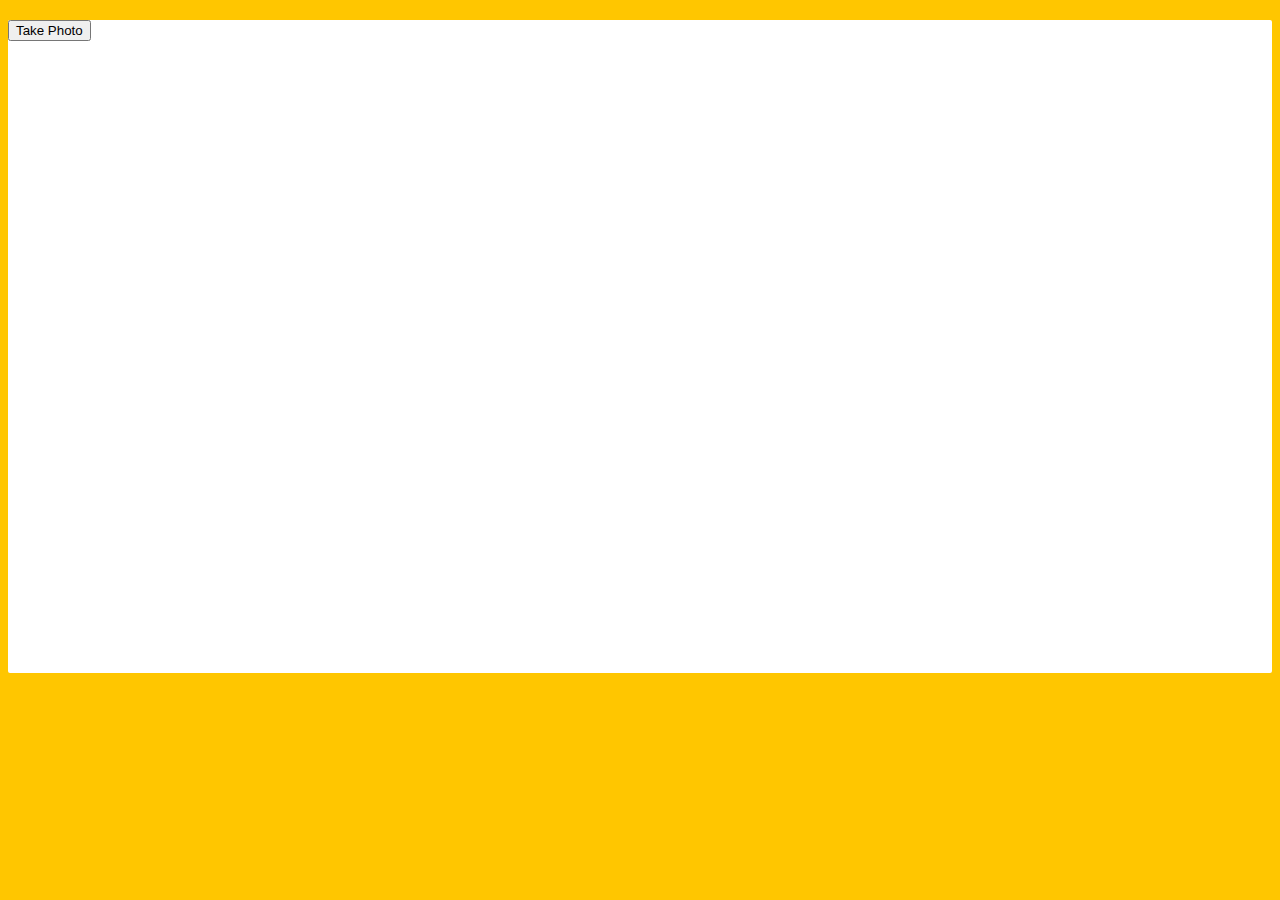
<file: 19 - Webcam Fun/index.html>
<!DOCTYPE html>
<html lang="en">
<head>
  <meta charset="UTF-8">
  <title>Get User Media Code Along!</title>
  <link rel="stylesheet" href="style.css">
</head>
<body>

  <div class="photobooth">
    <div class="controls">
      <button onClick="takePhoto()">Take Photo</button>
<!--       <div class="rgb">
        <label for="rmin">Red Min:</label>
        <input type="range" min=0 max=255 name="rmin">
        <label for="rmax">Red Max:</label>
        <input type="range" min=0 max=255 name="rmax">

        <br>

        <label for="gmin">Green Min:</label>
        <input type="range" min=0 max=255 name="gmin">
        <label for="gmax">Green Max:</label>
        <input type="range" min=0 max=255 name="gmax">

        <br>

        <label for="bmin">Blue Min:</label>
        <input type="range" min=0 max=255 name="bmin">
        <label for="bmax">Blue Max:</label>
        <input type="range" min=0 max=255 name="bmax">
      </div> -->
    </div>

    <canvas class="photo"></canvas>
    <video class="player"></video>
    <div class="strip"></div>
  </div>

  <audio class="snap" src="./snap.mp3" hidden></audio>

  <script src="scripts.js"></script>

</body>
</html>
</file>
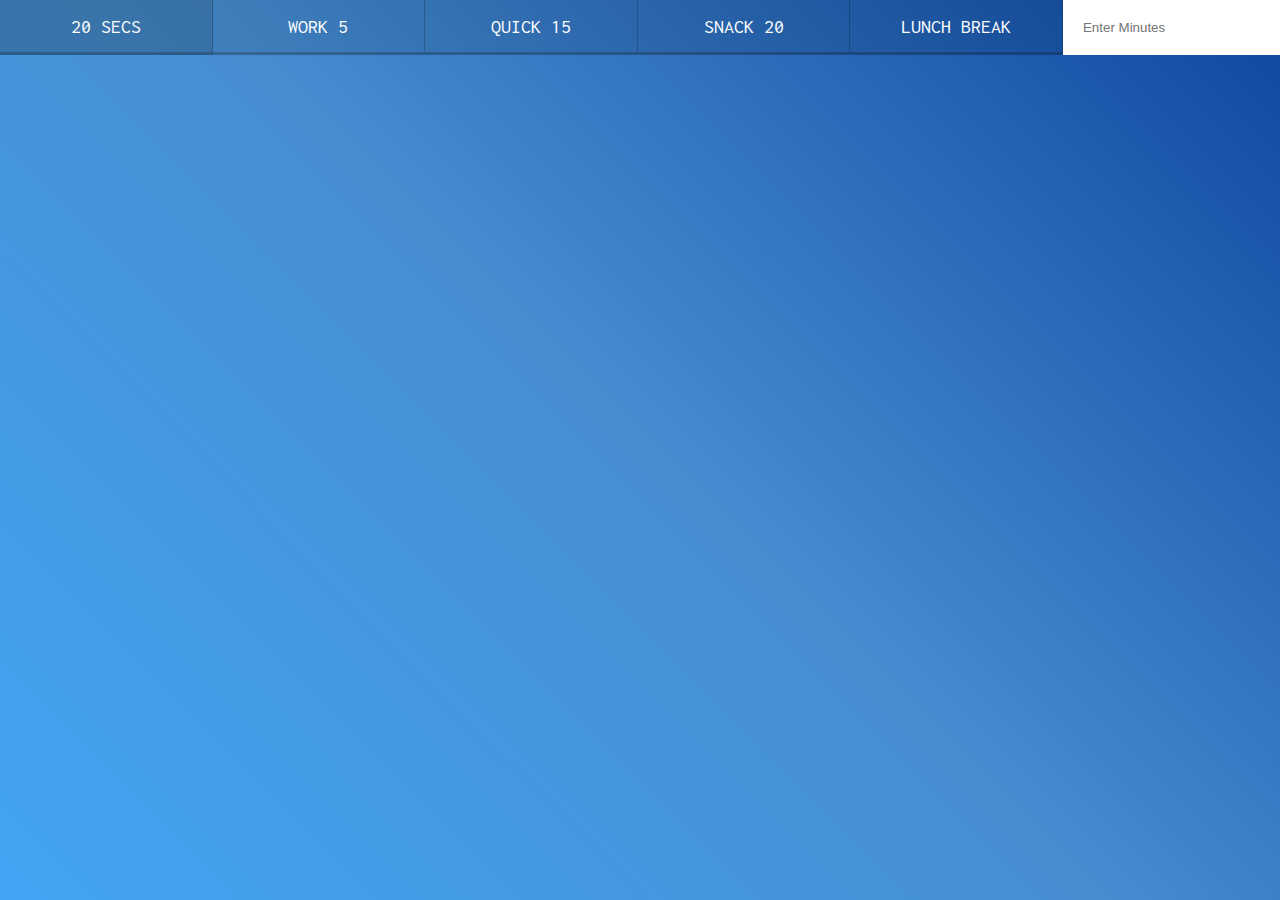
<file: 29 - Countdown Timer/index.html>
<!DOCTYPE html>
<html lang="en">
<head>
  <meta charset="UTF-8">
  <title>Countdown Timer</title>
  <link href='https://fonts.googleapis.com/css?family=Inconsolata' rel='stylesheet' type='text/css'>
  <link rel="stylesheet" href="style.css">
</head>
<body>
  <div class="timer">
    <div class="timer__controls">
      <button data-time="20" class="timer__button">20 Secs</button>
      <button data-time="300" class="timer__button">Work 5</button>
      <button data-time="900" class="timer__button">Quick 15</button>
      <button data-time="1200" class="timer__button">Snack 20</button>
      <button data-time="3600" class="timer__button">Lunch Break</button>
      <form name="customForm" id="custom">
        <input type="text" name="minutes" placeholder="Enter Minutes">
      </form>
    </div>
    <div class="display">
      <h1 class="display__time-left"></h1>
      <p class="display__end-time"></p>
    </div>
  </div>

  <script src="scripts-START.js"></script>
</body>
</html>
</file>
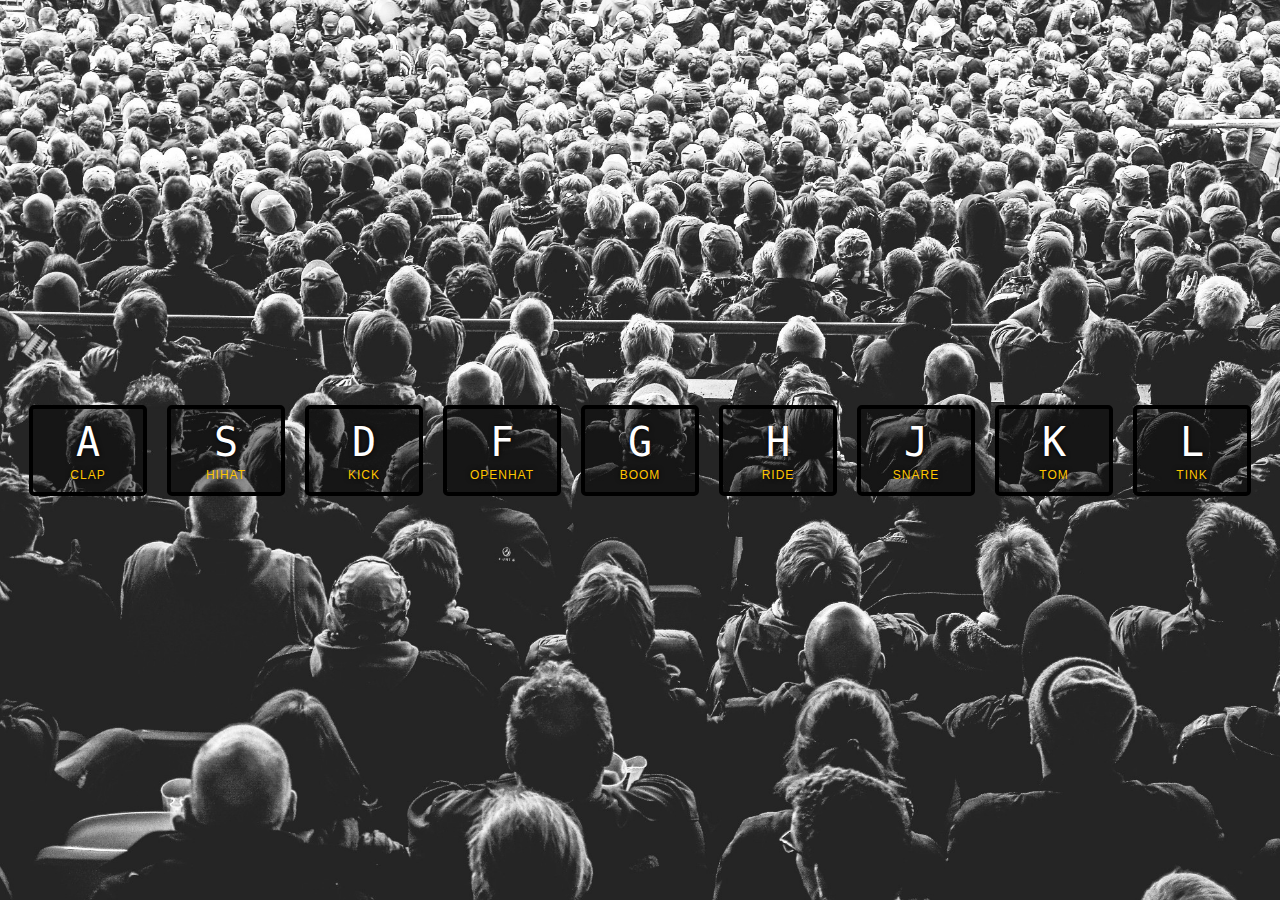
<file: 01 - JavaScript Drum Kit/index-START.html>
<!DOCTYPE html>
<html lang="en">
  <head>
    <meta charset="UTF-8" />
    <title>JS Drum Kit</title>
    <link rel="stylesheet" href="style.css" />
  </head>
  <body>
    <div class="keys">
      <div data-key="65" class="key">
        <kbd>A</kbd>
        <span class="sound">clap</span>
      </div>
      <div data-key="83" class="key">
        <kbd>S</kbd>
        <span class="sound">hihat</span>
      </div>
      <div data-key="68" class="key">
        <kbd>D</kbd>
        <span class="sound">kick</span>
      </div>
      <div data-key="70" class="key">
        <kbd>F</kbd>
        <span class="sound">openhat</span>
      </div>
      <div data-key="71" class="key">
        <kbd>G</kbd>
        <span class="sound">boom</span>
      </div>
      <div data-key="72" class="key">
        <kbd>H</kbd>
        <span class="sound">ride</span>
      </div>
      <div data-key="74" class="key">
        <kbd>J</kbd>
        <span class="sound">snare</span>
      </div>
      <div data-key="75" class="key">
        <kbd>K</kbd>
        <span class="sound">tom</span>
      </div>
      <div data-key="76" class="key">
        <kbd>L</kbd>
        <span class="sound">tink</span>
      </div>
    </div>

    <audio data-key="65" src="sounds/clap.wav"></audio>
    <audio data-key="83" src="sounds/hihat.wav"></audio>
    <audio data-key="68" src="sounds/kick.wav"></audio>
    <audio data-key="70" src="sounds/openhat.wav"></audio>
    <audio data-key="71" src="sounds/boom.wav"></audio>
    <audio data-key="72" src="sounds/ride.wav"></audio>
    <audio data-key="74" src="sounds/snare.wav"></audio>
    <audio data-key="75" src="sounds/tom.wav"></audio>
    <audio data-key="76" src="sounds/tink.wav"></audio>

    <script>
      function playSounds(e) {
        const audio = document.querySelector(`audio[data-key="${e.keyCode}"]`);
        const key = document.querySelector(`.key[data-key="${e.keyCode}"]`);

        if (!audio) return alert("must select a valid key note");
        audio.currentTime = 0;
        audio.play();
        key.classList.add("playing");
      }

      function removeTransition(e) {
        if (e.propertyName !== "transform") return;
        this.classList.remove("playing");
      }
      const keys = document.querySelectorAll(".key");
      keys.forEach((key) =>
        key.addEventListener("transitionend", removeTransition)
      );
      window.addEventListener("keydown", playSounds);
    </script>
  </body>
</html>

<!-- https://courses.wesbos.com/account -->
</file>
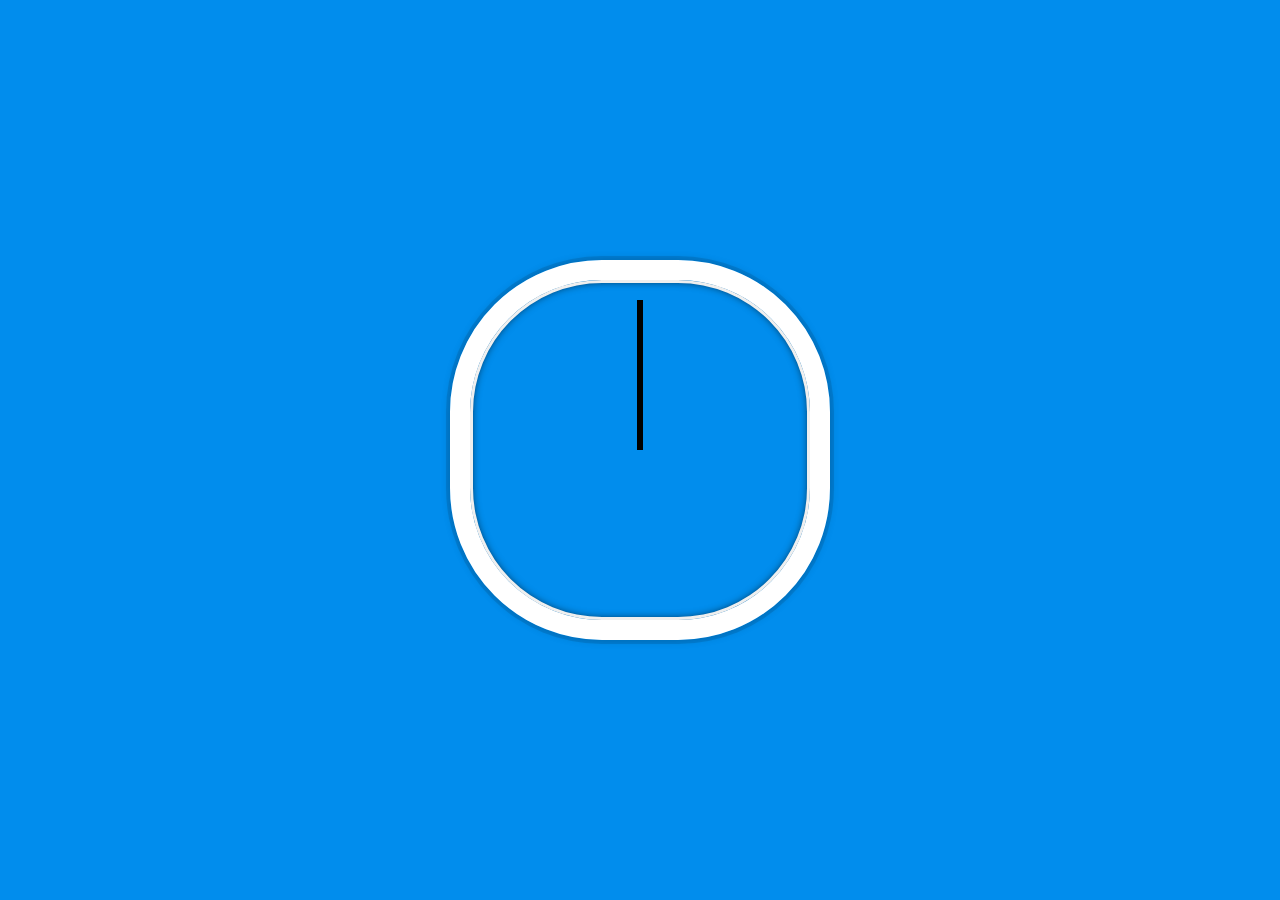
<file: 02 - JS and CSS Clock/index-START.html>
<!DOCTYPE html>
<html lang="en">
  <head>
    <meta charset="UTF-8" />
    <title>JS + CSS Clock</title>
  </head>
  <body>
    <div class="clock">
      <div class="clock-face">
        <div class="hand hour-hand"></div>
        <div class="hand min-hand"></div>
        <div class="hand second-hand"></div>
      </div>
    </div>

    <style>
      html {
        background: #018ded url(https://unsplash.it/1500/1000?image=881&blur=5);
        background-size: cover;
        font-family: "helvetica neue";
        text-align: center;
        font-size: 10px;
      }

      body {
        margin: 0;
        font-size: 2rem;
        display: flex;
        flex: 1;
        min-height: 100vh;
        align-items: center;
      }

      .clock {
        width: 30rem;
        height: 30rem;
        border: 20px solid white;
        border-radius: 40%;
        margin: 50px auto;
        position: relative;
        padding: 2rem;
        box-shadow: 0 0 0 4px rgba(0, 0, 0, 0.1), inset 0 0 0 3px #efefef,
          inset 0 0 10px black, 0 0 10px rgba(0, 0, 0, 0.2);
      }

      .clock-face {
        position: relative;
        width: 100%;
        height: 100%;
        transform: translateY(
          -3px
        ); /* account for the height of the clock hands */
      }

      .hand {
        width: 50%;
        height: 6px;
        background: black;
        position: absolute;
        top: 50%;
        transform-origin: 100%;
        transform: rotate(90deg);
        transition: all 0.05s;
        transition-timing-function: cubic-bezier(0.1, 2.7, 0.58, 1);
      }
    </style>

    <script>
      const secondHand = document.querySelector(".second-hand");
      const minHand = document.querySelector(".min-hand");
      const hourHand = document.querySelector(".hour-hand");

      function setDate() {
        const now = new Date();

        const hours = now.getHours();
        const hourDegrees = (hours / 12) * 360 + 90;
        hourHand.style.transform = `rotate(${hourDegrees}deg)`;

        const minutes = now.getMinutes();
        const minDegrees = (minutes / 60) * 360 + 90;
        minHand.style.transform = `rotate(${minDegrees}deg)`;

        const seconds = now.getSeconds();
        const secondsDegrees = (seconds / 60) * 360 + 90;
        secondHand.style.transform = `rotate(${secondsDegrees}deg)`;
      }
      setInterval(setDate, 1000);
    </script>
  </body>
</html>
</file>
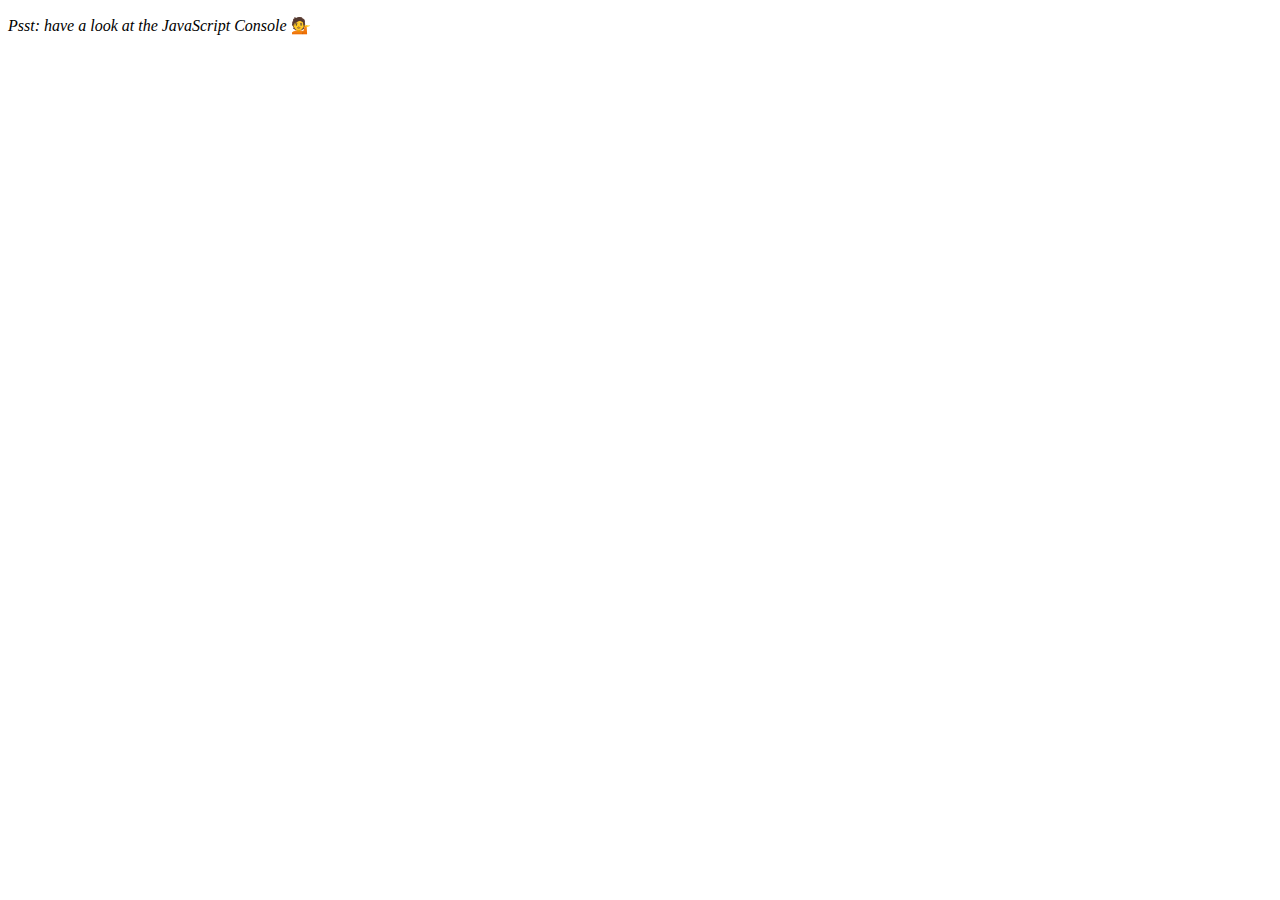
<file: 04 - Array Cardio Day 1/index-START.html>
<!DOCTYPE html>
<html lang="en">
  <head>
    <meta charset="UTF-8" />
    <title>Array Cardio 💪</title>
  </head>
  <body>
    <p><em>Psst: have a look at the JavaScript Console</em> 💁</p>
    <script>
      // Get your shorts on - this is an array workout!
      // ## Array Cardio Day 1

      // Some data we can work with

      const inventors = [
        { first: "Albert", last: "Einstein", year: 1879, passed: 1955 },
        { first: "Isaac", last: "Newton", year: 1643, passed: 1727 },
        { first: "Galileo", last: "Galilei", year: 1564, passed: 1642 },
        { first: "Marie", last: "Curie", year: 1867, passed: 1934 },
        { first: "Johannes", last: "Kepler", year: 1571, passed: 1630 },
        { first: "Nicolaus", last: "Copernicus", year: 1473, passed: 1543 },
        { first: "Max", last: "Planck", year: 1858, passed: 1947 },
        { first: "Katherine", last: "Blodgett", year: 1898, passed: 1979 },
        { first: "Ada", last: "Lovelace", year: 1815, passed: 1852 },
        { first: "Sarah E.", last: "Goode", year: 1855, passed: 1905 },
        { first: "Lise", last: "Meitner", year: 1878, passed: 1968 },
        { first: "Hanna", last: "Hammarström", year: 1829, passed: 1909 },
      ];

      const people = [
        "Bernhard, Sandra",
        "Bethea, Erin",
        "Becker, Carl",
        "Bentsen, Lloyd",
        "Beckett, Samuel",
        "Blake, William",
        "Berger, Ric",
        "Beddoes, Mick",
        "Beethoven, Ludwig",
        "Belloc, Hilaire",
        "Begin, Menachem",
        "Bellow, Saul",
        "Benchley, Robert",
        "Blair, Robert",
        "Benenson, Peter",
        "Benjamin, Walter",
        "Berlin, Irving",
        "Benn, Tony",
        "Benson, Leana",
        "Bent, Silas",
        "Berle, Milton",
        "Berry, Halle",
        "Biko, Steve",
        "Beck, Glenn",
        "Bergman, Ingmar",
        "Black, Elk",
        "Berio, Luciano",
        "Berne, Eric",
        "Berra, Yogi",
        "Berry, Wendell",
        "Bevan, Aneurin",
        "Ben-Gurion, David",
        "Bevel, Ken",
        "Biden, Joseph",
        "Bennington, Chester",
        "Bierce, Ambrose",
        "Billings, Josh",
        "Birrell, Augustine",
        "Blair, Tony",
        "Beecher, Henry",
        "Biondo, Frank",
      ];

      // Array.prototype.filter()
      // 1. Filter the list of inventors for those who were born in the 1500's

      const filterResult = inventors.filter(
        (inventor) => inventor.year <= 1600 && inventor.year >= 1500
      );
      console.table(filterResult);

      // Array.prototype.map()
      // 2. Give us an array of the inventors first and last names
      const mapResult = inventors.map(
        (person) => person.first + " " + person.last
      );
      console.log(mapResult);

      // Array.prototype.sort()
      // 3. Sort the inventors by birthdate, oldest to youngest
      const sortResult = inventors.sort((a, b) => (a.year > b.year ? 1 : -1));
      console.table(sortResult);
      // Array.prototype.reduce()
      // 4. How many years did all the inventors live all together?
      const reduceResult = inventors.reduce((total, inventor) => {
        return total + (inventor.passed - inventor.year);
      }, 0);
      console.log(reduceResult);

      // 5. Sort the inventors by years lived
      const oldest = inventors.sort((a, b) => {
        const lastguy = a.passed - a.year;
        const nextguy = b.passed - b.year;
        return lastguy > nextguy ? -1 : 1;
      });
      console.log("1st", oldest);

      // 6. create a list of Boulevards in Paris that contain 'de' anywhere in the name
      // https://en.wikipedia.org/wiki/Category:Boulevards_in_Paris
      // const category = document.querySelector(".mw-category");
      // const links = Array.from(category.querySelectorAll("a"));
      // const de = links
      //   .map((link) => link.textContent)
      //   .filter((streerName) => streerName.includes("de"));
      // 7. sort Exercise
      // Sort the people alphabetically by last name
      const sortlastName = people.sort((a, b) => {
        const [last, first] = a.split(", ");
        const [blast, bfirst] = b.split(", ");
        return last > blast ? 1 : -1;
      });

      console.log(sortlastName);

      // 8. Reduce Exercise
      // Sum up the instances of each of these
      const data = [
        "car",
        "car",
        "truck",
        "truck",
        "bike",
        "walk",
        "car",
        "van",
        "bike",
        "walk",
        "car",
        "van",
        "car",
        "truck",
      ];

      const addUp = data.reduce((acc, curr) => {
        if (!acc[curr]) {
          acc[curr] = 0;
        }
        acc[curr]++;
        return acc;
      }, {});
      console.log(addUp);
    </script>
  </body>
</html>
</file>
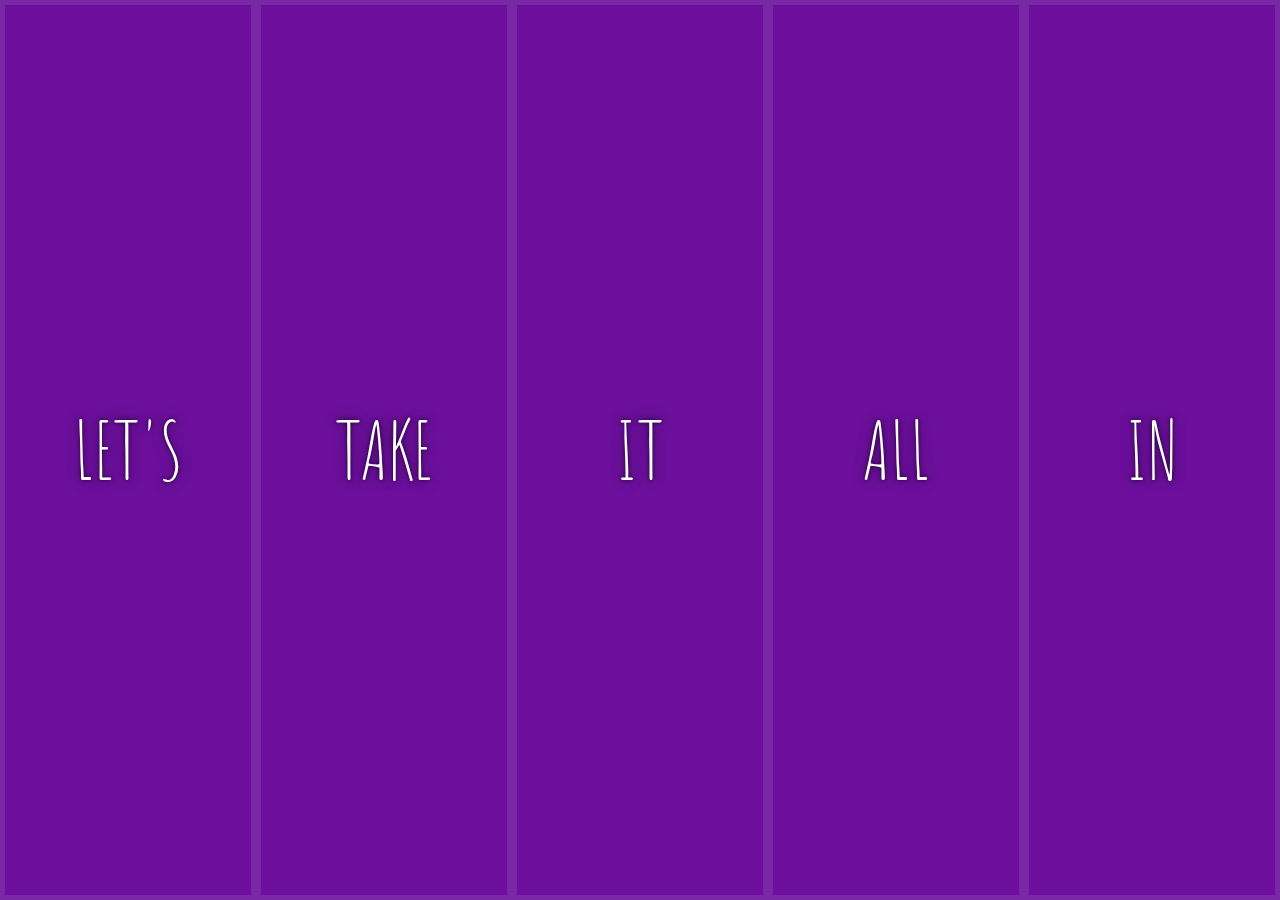
<file: 05 - Flex Panel Gallery/index-START.html>
<!DOCTYPE html>
<html lang="en">
  <head>
    <meta charset="UTF-8" />
    <title>Flex Panels 💪</title>
    <link
      href="https://fonts.googleapis.com/css?family=Amatic+SC"
      rel="stylesheet"
      type="text/css"
    />
  </head>
  <body>
    <style>
      html {
        box-sizing: border-box;
        background: #ffc600;
        font-family: "helvetica neue";
        font-size: 20px;
        font-weight: 200;
      }

      body {
        margin: 0;
      }

      *,
      *:before,
      *:after {
        box-sizing: inherit;
      }

      .panels {
        min-height: 100vh;
        overflow: hidden;
        display: flex;
      }

      .panel {
        background: #6b0f9c;
        box-shadow: inset 0 0 0 5px rgba(255, 255, 255, 0.1);
        color: white;
        text-align: center;
        align-items: center;
        /* Safari transitionend event.propertyName === flex */
        /* Chrome + FF transitionend event.propertyName === flex-grow */
        transition: font-size 0.7s cubic-bezier(0.61, -0.19, 0.7, -0.11),
          flex 0.7s cubic-bezier(0.61, -0.19, 0.7, -0.11), background 0.2s;
        font-size: 20px;
        background-size: cover;
        background-position: center;
        flex: 1;
        justify-content: center;
        align-items: center;
        display: flex;
        flex-direction: column;
      }

      .panel1 {
        background-image: url(https://source.unsplash.com/gYl-UtwNg_I/1500x1500);
      }
      .panel2 {
        background-image: url(https://source.unsplash.com/rFKUFzjPYiQ/1500x1500);
      }
      .panel3 {
        background-image: url(https://images.unsplash.com/photo-1465188162913-8fb5709d6d57?ixlib=rb-0.3.5&q=80&fm=jpg&crop=faces&cs=tinysrgb&w=1500&h=1500&fit=crop&s=967e8a713a4e395260793fc8c802901d);
      }
      .panel4 {
        background-image: url(https://source.unsplash.com/ITjiVXcwVng/1500x1500);
      }
      .panel5 {
        background-image: url(https://source.unsplash.com/3MNzGlQM7qs/1500x1500);
      }

      /* Flex Children */
      .panel > * {
        margin: 0;
        width: 100%;
        transition: transform 0.5s;
        flex: 1 0 auto;
        display: flex;
        justify-content: center;
        align-items: center;
      }

      .panel > *:first-child {
        transform: translateY(-100%);
      }
      .panel.open-active > *:first-child {
        transform: translateY(0);
      }
      .panel > *:last-child {
        transform: translateY(100%);
      }
      .panel.open-active > *:last-child {
        transform: translateY(0);
      }

      .panel p {
        text-transform: uppercase;
        font-family: "Amatic SC", cursive;
        text-shadow: 0 0 4px rgba(0, 0, 0, 0.72), 0 0 14px rgba(0, 0, 0, 0.45);
        font-size: 2em;
      }

      .panel p:nth-child(2) {
        font-size: 4em;
      }

      .panel.open {
        flex: 5;
        font-size: 40px;
      }
    </style>

    <div class="panels">
      <div class="panel panel1">
        <p>Hey</p>
        <p>Let's</p>
        <p>Dance</p>
      </div>
      <div class="panel panel2">
        <p>Give</p>
        <p>Take</p>
        <p>Receive</p>
      </div>
      <div class="panel panel3">
        <p>Experience</p>
        <p>It</p>
        <p>Today</p>
      </div>
      <div class="panel panel4">
        <p>Give</p>
        <p>All</p>
        <p>You can</p>
      </div>
      <div class="panel panel5">
        <p>Life</p>
        <p>In</p>
        <p>Motion</p>
      </div>
    </div>

    <script>
      const panels = document.querySelectorAll(".panel");

      function toggleOpen() {
        this.classList.toggle("open");
      }

      function toggleActive(e) {
        console.log(e.propertyName);
        if (e.propertyName.includes("flex")) {
          this.classList.toggle("open-active");
        }
      }

      panels.forEach((panel) => panel.addEventListener("click", toggleOpen));
      panels.forEach((panel) =>
        panel.addEventListener("transitionend", toggleActive)
      );
    </script>
  </body>
</html>
</file>
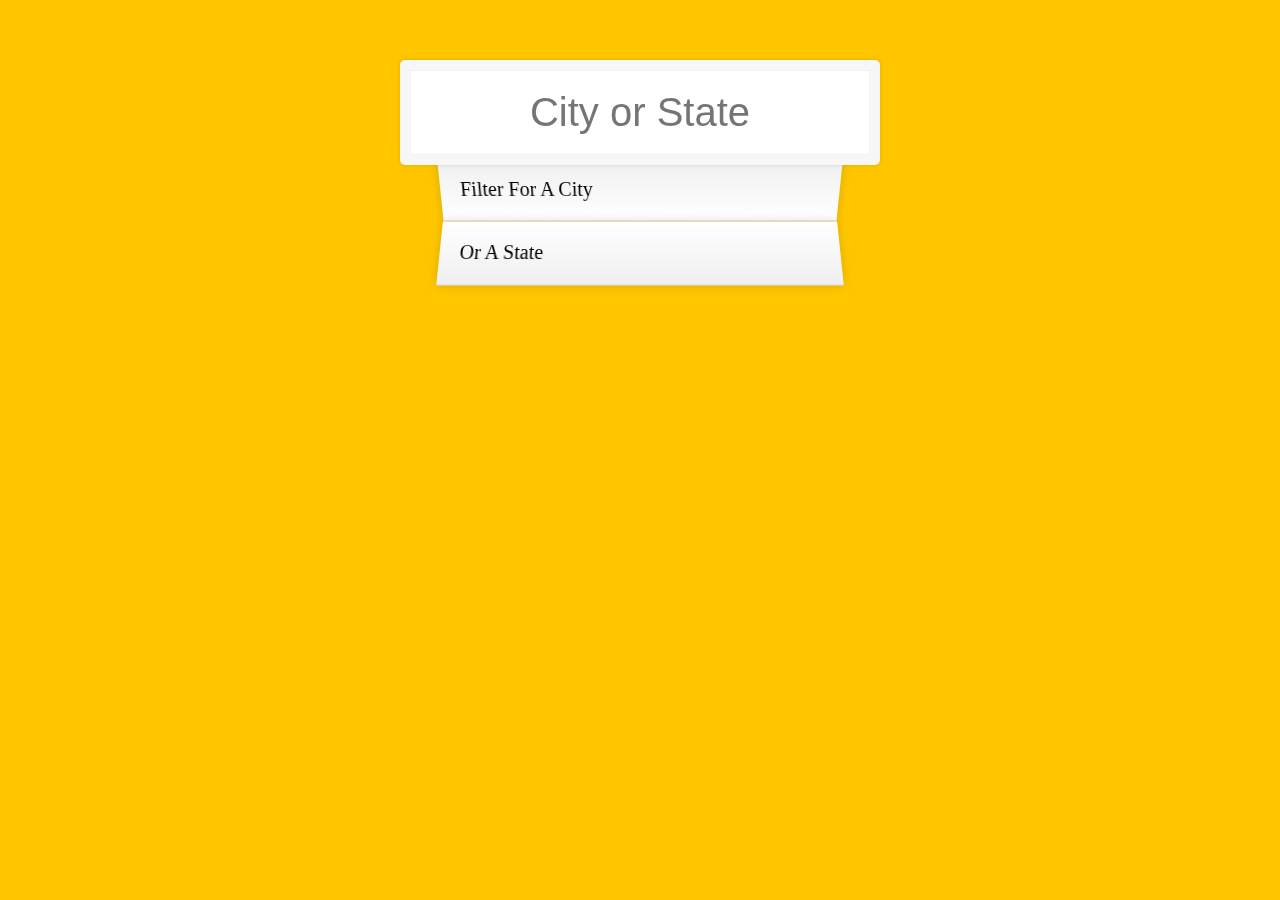
<file: 06 - Type Ahead/index-START.html>
<!DOCTYPE html>
<html lang="en">
  <head>
    <meta charset="UTF-8" />
    <title>Type Ahead 👀</title>
    <link rel="stylesheet" href="style.css" />
  </head>
  <body>
    <form class="search-form">
      <input type="text" class="search" placeholder="City or State" />
      <ul class="suggestions">
        <li>Filter for a city</li>
        <li>or a state</li>
      </ul>
    </form>
    <script>
      const endpoint =
        "https://gist.githubusercontent.com/Miserlou/c5cd8364bf9b2420bb29/raw/2bf258763cdddd704f8ffd3ea9a3e81d25e2c6f6/cities.json";

      //empty array to put our cities into
      const cities = [];

      //fetch data
      fetch(endpoint)
        .then((blob) => blob.json())
        .then((data) => cities.push(...data)); //we cant push because it will put the data into its own array INSTEAD we do spread.

      //function when a person types a word it filters
      function findMatches(wordToMatch, cities) {
        //takes cities array cuz we want to pass the data here to filter
        return cities.filter((place) => {
          //here we need to figure out if the city or state matches what was searched

          const regex = new RegExp(wordToMatch, "gi"); //create a regex to filter out the word that gets types in the input box
          return place.city.match(regex) || place.state.match(regex);
        });
      }

      //function will create a comma between the pop numbers
      function numberWithCommas(x) {
        return x.toString().replace(/\B(?=(\d{3})+(?!\d))/g, ",");
      }

      //this function will be called when someone changes the value point in the input box
      function displayMatches() {
        const matchArray = findMatches(this.value, cities);
        const html = matchArray
          .map((place) => {
            const regex = new RegExp(this.value, "gi");
            const cityName = place.city.replace(
              regex,
              `<span class="hl">${this.value}</span>`
            );
            const stateName = place.city.replace(
              regex,
              `<span class="hl">${this.value}</span>`
            );
            return `
            <li>
              <span class="name">${cityName} ${stateName} </span>
              <span class="population"> pop: ${numberWithCommas(
                place.population
              )}</span>
            </li>
          `;
          })
          .join("");
        suggestions.innerHTML = html;
      }

      const searchInput = document.querySelector(".search");
      const suggestions = document.querySelector(".suggestions");

      searchInput.addEventListener("change", displayMatches);
      searchInput.addEventListener("keyup", displayMatches);
    </script>
  </body>
</html>
</file>
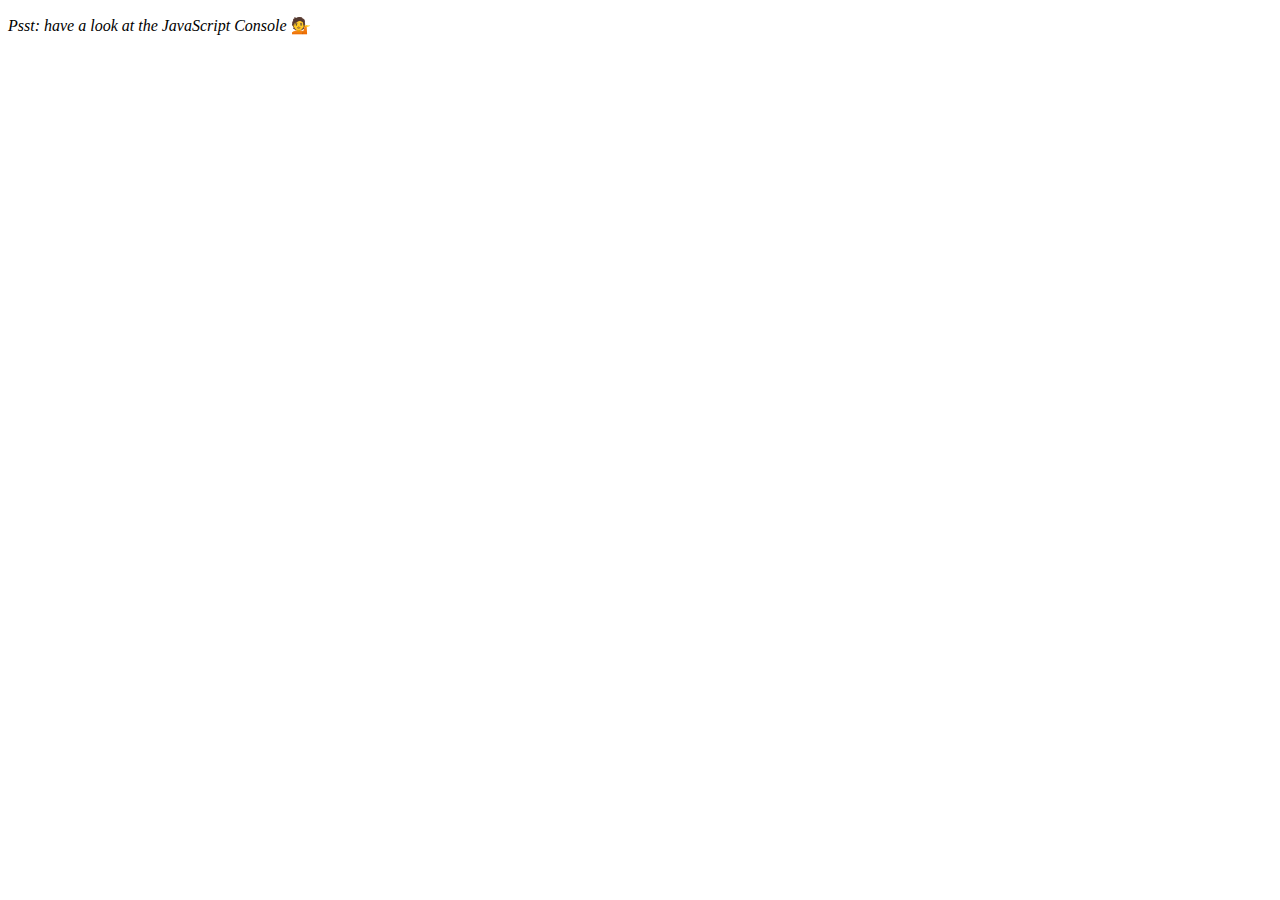
<file: 07 - Array Cardio Day 2/index-START.html>
<!DOCTYPE html>
<html lang="en">
  <head>
    <meta charset="UTF-8" />
    <title>Array Cardio 💪💪</title>
  </head>
  <body>
    <p><em>Psst: have a look at the JavaScript Console</em> 💁</p>
    <script>
      // ## Array Cardio Day 2

      const people = [
        { name: "Wes", year: 1988 },
        { name: "Kait", year: 1986 },
        { name: "Irv", year: 1970 },
        { name: "Lux", year: 2015 },
      ];

      const comments = [
        { text: "Love this!", id: 523423 },
        { text: "Super good", id: 823423 },
        { text: "You are the best", id: 2039842 },
        { text: "Ramen is my fav food ever", id: 123523 },
        { text: "Nice Nice Nice!", id: 542328 },
      ];

      // Some and Every Checks
      // Array.prototype.some() // is at least one person 19 or older?
      const isSomeOne19 = people.some((person) => {
        const currentYear = new Date().getFullYear();
        if (currentYear - person.year >= 19) {
          return true;
        }
      });
      console.log(isSomeOne19);
      // Array.prototype.every() // is everyone 19 or older?
      const isAllAdults = people.every((person) => {
        const currentYear = new Date().getFullYear();
        if (currentYear - person.year >= 19) {
          return true;
        }
      });
      console.log(isAllAdults);
      // Array.prototype.find()
      // Find is like filter, but instead returns just the one you are looking for
      // find the comment with the ID of 823423

      const comment = comments.find((comment) => {
        const text = comment.text;
        if (comment.id === 823423) {
          return text;
        }
      });
      console.log(comment);
      // Array.prototype.findIndex()
      // Find the comment with this ID
      // delete the comment with the ID of 823423
      const index = comments.findIndex((comment) => comment.id === 823423);
      console.log(index);
      comment.splice(index, 1);
    </script>
  </body>
</html>
</file>
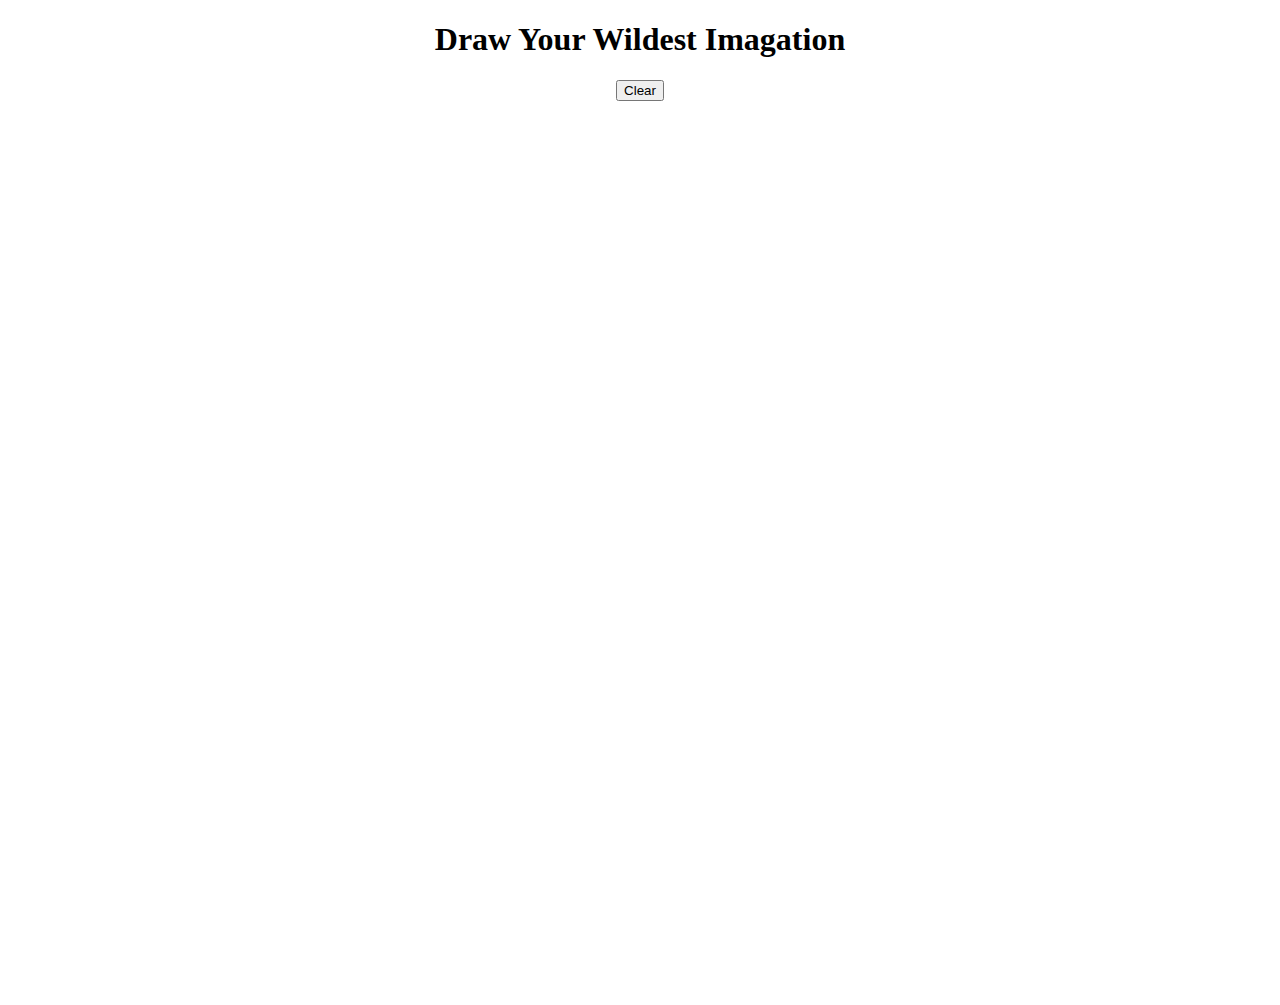
<file: 08 - Fun with HTML5 Canvas/index-START.html>
<!DOCTYPE html>
<html lang="en">
  <head>
    <meta charset="UTF-8" />
    <title>HTML5 Canvas</title>
  </head>
  <body>
    <div class="text">
      <h1>Draw Your Wildest Imagation</h1>
      <button onclick="clearcanvas1()">Clear</button>
    </div>
    <canvas id="draw" width="800" height="800"></canvas>

    <script>
      const canvas = document.querySelector("#draw");
      let ctx = canvas.getContext("2d");
      canvas.width = window.innerWidth;
      canvas.height = window.innerHeight;

      ctx.strokeStyle = "#BADA55";
      ctx.lineJoin = "round";
      ctx.lineCap = "round";
      ctx.lineWidth = 10;

      let isDrawing = false;
      let lastX = 0;
      let lastY = 0;
      let hue = 0;

      function draw(e) {
        if (!isDrawing) return; //stop fn from running when they are not moused down

        ctx.strokeStyle = `hsl(${hue}, 100%, 50%)`;
        ctx.beginPath();
        ctx.moveTo(lastX, lastY);
        ctx.lineTo(e.offsetX, e.offsetY);
        ctx.stroke();
        [lastX, lastY] = [e.offsetX, e.offsetY];
        hue++;
      }

      canvas.addEventListener("mousedown", (e) => {
        isDrawing = true;
        [lastX, lastY] = [e.offsetX, e.offsetY];
      });

      canvas.addEventListener("mousemove", draw);
      canvas.addEventListener("mouseup", () => (isDrawing = false));
      canvas.addEventListener("mouseout", () => (isDrawing = false));

      function clearcanvas1() {
        ctx.clearRect(0, 0, canvas.width, canvas.height);
      }
    </script>

    <style>
      html,
      body {
        margin: 0;
      }
      .text {
        text-align: center;
      }
    </style>
  </body>
</html>
</file>
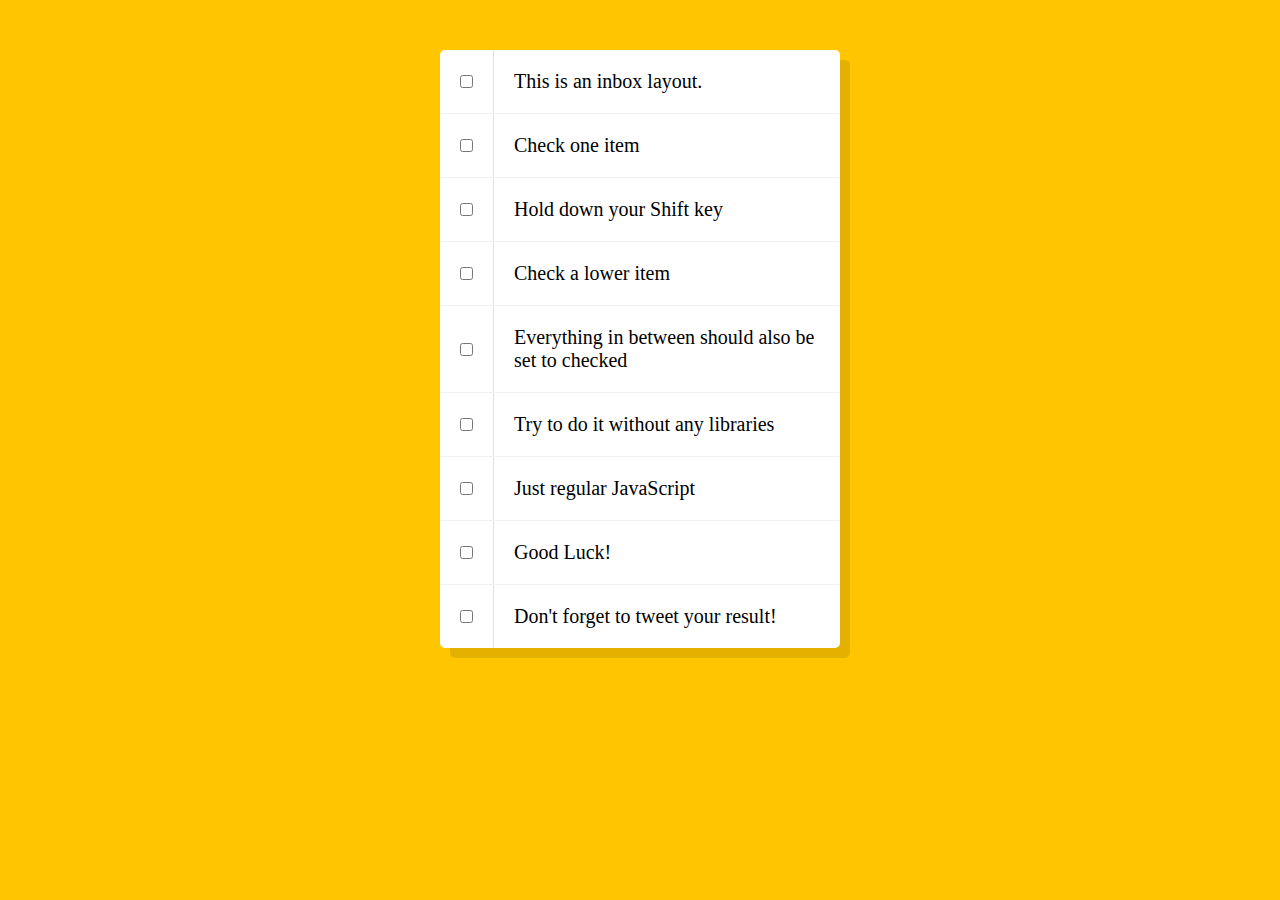
<file: 10 - Hold Shift and Check Checkboxes/index-START.html>
<!DOCTYPE html>
<html lang="en">
  <head>
    <meta charset="UTF-8" />
    <title>Hold Shift to Check Multiple Checkboxes</title>
  </head>
  <body>
    <style>
      html {
        font-family: sans-serif;
        background: #ffc600;
      }

      .inbox {
        max-width: 400px;
        margin: 50px auto;
        background: white;
        border-radius: 5px;
        box-shadow: 10px 10px 0 rgba(0, 0, 0, 0.1);
      }

      .item {
        display: flex;
        align-items: center;
        border-bottom: 1px solid #f1f1f1;
      }

      .item:last-child {
        border-bottom: 0;
      }

      input:checked + p {
        background: #f9f9f9;
        text-decoration: line-through;
      }

      input[type="checkbox"] {
        margin: 20px;
      }

      p {
        margin: 0;
        padding: 20px;
        transition: background 0.2s;
        flex: 1;
        font-family: "helvetica neue";
        font-size: 20px;
        font-weight: 200;
        border-left: 1px solid #d1e2ff;
      }
    </style>
    <!--
   The following is a common layout you would see in an email client.

   When a user clicks a checkbox, holds Shift, and then clicks another checkbox a few rows down, all the checkboxes inbetween those two checkboxes should be checked.

  -->
    <div class="inbox">
      <div class="item">
        <input type="checkbox" />
        <p>This is an inbox layout.</p>
      </div>
      <div class="item">
        <input type="checkbox" />
        <p>Check one item</p>
      </div>
      <div class="item">
        <input type="checkbox" />
        <p>Hold down your Shift key</p>
      </div>
      <div class="item">
        <input type="checkbox" />
        <p>Check a lower item</p>
      </div>
      <div class="item">
        <input type="checkbox" />
        <p>Everything in between should also be set to checked</p>
      </div>
      <div class="item">
        <input type="checkbox" />
        <p>Try to do it without any libraries</p>
      </div>
      <div class="item">
        <input type="checkbox" />
        <p>Just regular JavaScript</p>
      </div>
      <div class="item">
        <input type="checkbox" />
        <p>Good Luck!</p>
      </div>
      <div class="item">
        <input type="checkbox" onclick="shiftkey(e)" />
        <p>Don't forget to tweet your result!</p>
      </div>
    </div>

    <script>
      const checkboxes = document.querySelectorAll(
        `.inbox input[type="checkbox"]`
      );

      let lastChecked;

      function handleCheck(e) {
        let inBetween = false;
        if (e.shiftkey && this.checked) {
          checkboxes.forEach((checkbox) => {
            if (checkbox === this || checkbox === lastChecked) {
              inBetween = !inBetween;
            }

            if (inBetween) {
              checkbox.checked = true;
            }
          });
        }
        lastChecked = this;
      }

      checkboxes.forEach((checkbox) =>
        checkbox.addEventListener("click", handleCheck)
      );
    </script>
  </body>
</html>
</file>
<file: 19 - Webcam Fun/style.css>
html {
  box-sizing: border-box;
}

*, *:before, *:after {
  box-sizing: inherit;
}

html {
  font-size: 10px;
  background: #ffc600;
}

.photobooth {
  background: white;
  max-width: 150rem;
  margin: 2rem auto;
  border-radius: 2px;
}

/*clearfix*/
.photobooth:after {
  content: '';
  display: block;
  clear: both;
}

.photo {
  width: 100%;
  float: left;
}

.player {
  position: absolute;
  top: 20px;
  right: 20px;
  width:200px;
}

/*
  Strip!
*/

.strip {
  padding: 2rem;
}

.strip img {
  width: 100px;
  overflow-x: scroll;
  padding: 0.8rem 0.8rem 2.5rem 0.8rem;
  box-shadow: 0 0 3px rgba(0,0,0,0.2);
  background: white;
}

.strip a:nth-child(5n+1) img { transform: rotate(10deg); }
.strip a:nth-child(5n+2) img { transform: rotate(-2deg); }
.strip a:nth-child(5n+3) img { transform: rotate(8deg); }
.strip a:nth-child(5n+4) img { transform: rotate(-11deg); }
.strip a:nth-child(5n+5) img { transform: rotate(12deg); }
</file>
<file: 29 - Countdown Timer/style.css>
html {
  box-sizing: border-box;
  font-size: 10px;
  background: #8E24AA;
  background: linear-gradient(45deg,  #42a5f5 0%,#478ed1 50%,#0d47a1 100%);
}

*, *:before, *:after {
  box-sizing: inherit;
}

body {
  margin: 0;
  text-align: center;
  font-family: 'Inconsolata', monospace;
}

.display__time-left {
  font-weight: 100;
  font-size: 20rem;
  margin: 0;
  color: white;
  text-shadow: 4px 4px 0 rgba(0,0,0,0.05);
}

.timer {
  display: flex;
  min-height: 100vh;
  flex-direction: column;
}

.timer__controls {
  display: flex;
}

.timer__controls > * {
  flex: 1;
}

.timer__controls form {
  flex: 1;
  display: flex;
}

.timer__controls input {
  flex: 1;
  border: 0;
  padding: 2rem;
}

.timer__button {
  background: none;
  border: 0;
  cursor: pointer;
  color: white;
  font-size: 2rem;
  text-transform: uppercase;
  background: rgba(0,0,0,0.1);
  border-bottom: 3px solid rgba(0,0,0,0.2);
  border-right: 1px solid rgba(0,0,0,0.2);
  padding: 1rem;
  font-family: 'Inconsolata', monospace;
}

.timer__button:hover,
.timer__button:focus {
  background: rgba(0,0,0,0.2);
  outline: 0;
}

.display {
  flex: 1;
  display: flex;
  flex-direction: column;
  align-items: center;
  justify-content: center;
}

.display__end-time {
  font-size: 4rem;
  color: white;
}
</file>
<file: 01 - JavaScript Drum Kit/style.css>
html {
  font-size: 10px;
  background: url("./background.jpg") bottom center;
  background-size: cover;
}

body,
html {
  margin: 0;
  padding: 0;
  font-family: sans-serif;
}

.keys {
  display: flex;
  flex: 1;
  min-height: 100vh;
  align-items: center;
  justify-content: center;
}

.key {
  border: 0.4rem solid black;
  border-radius: 0.5rem;
  margin: 1rem;
  font-size: 1.5rem;
  padding: 1rem 0.5rem;
  transition: all 0.07s ease;
  width: 10rem;
  text-align: center;
  color: white;
  background: rgba(0, 0, 0, 0.4);
  text-shadow: 0 0 0.5rem black;
}

.playing {
  transform: scale(1.9);
  border-color: #ffc600;
  box-shadow: 0 0 1rem #ffc600;
}

kbd {
  display: block;
  font-size: 4rem;
}

.sound {
  font-size: 1.2rem;
  text-transform: uppercase;
  letter-spacing: 0.1rem;
  color: #ffc600;
}
</file>
<file: 06 - Type Ahead/style.css>
html {
  box-sizing: border-box;
  background: #ffc600;
  font-family: 'helvetica neue';
  font-size: 20px;
  font-weight: 200;
}

*, *:before, *:after {
  box-sizing: inherit;
}

input {
  width: 100%;
  padding: 20px;
}

.search-form {
  max-width: 400px;
  margin: 50px auto;
}

input.search {
  margin: 0;
  text-align: center;
  outline: 0;
  border: 10px solid #F7F7F7;
  width: 120%;
  left: -10%;
  position: relative;
  top: 10px;
  z-index: 2;
  border-radius: 5px;
  font-size: 40px;
  box-shadow: 0 0 5px rgba(0, 0, 0, 0.12), inset 0 0 2px rgba(0, 0, 0, 0.19);
}

.suggestions {
  margin: 0;
  padding: 0;
  position: relative;
  /*perspective: 20px;*/
}

.suggestions li {
  background: white;
  list-style: none;
  border-bottom: 1px solid #D8D8D8;
  box-shadow: 0 0 10px rgba(0, 0, 0, 0.14);
  margin: 0;
  padding: 20px;
  transition: background 0.2s;
  display: flex;
  justify-content: space-between;
  text-transform: capitalize;
}

.suggestions li:nth-child(even) {
  transform: perspective(100px) rotateX(3deg) translateY(2px) scale(1.001);
  background: linear-gradient(to bottom,  #ffffff 0%,#EFEFEF 100%);
}

.suggestions li:nth-child(odd) {
  transform: perspective(100px) rotateX(-3deg) translateY(3px);
  background: linear-gradient(to top,  #ffffff 0%,#EFEFEF 100%);
}

span.population {
  font-size: 15px;
}

.hl {
  background: #ffc600;
}
</file>
